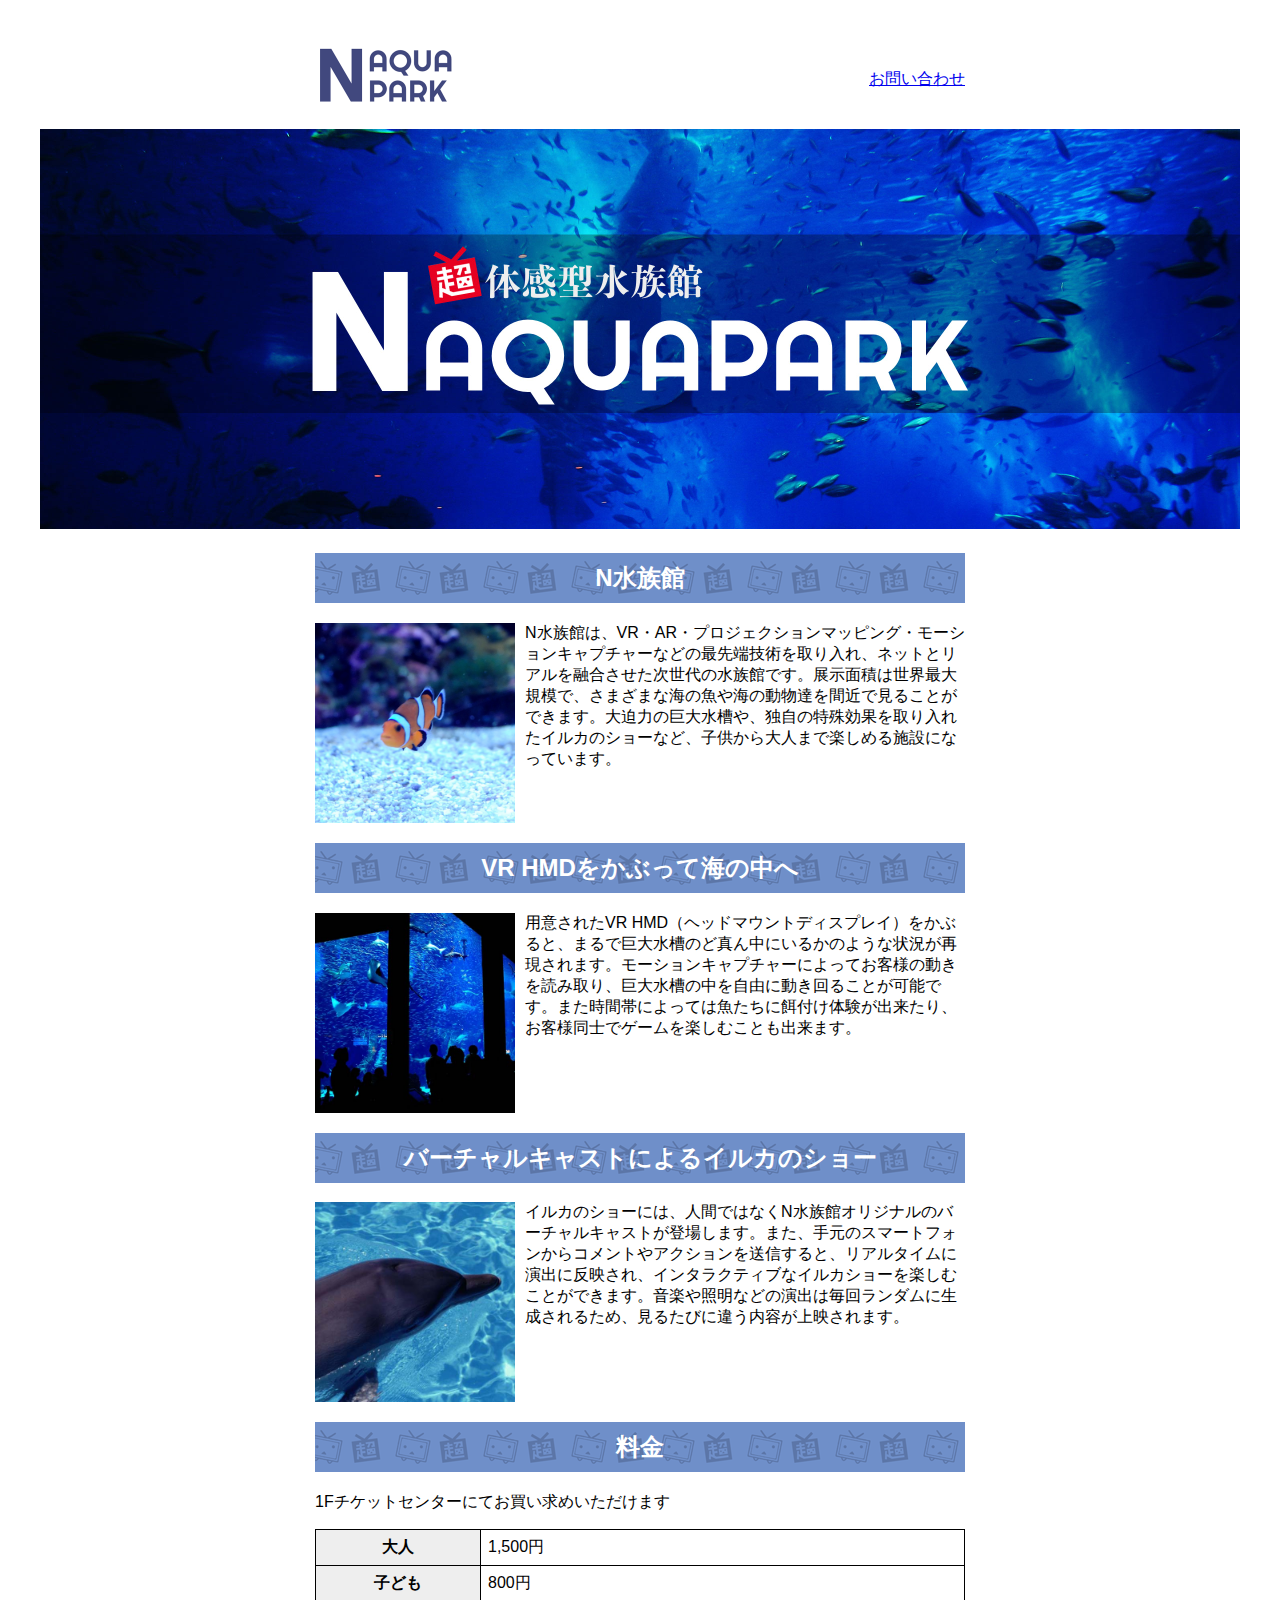
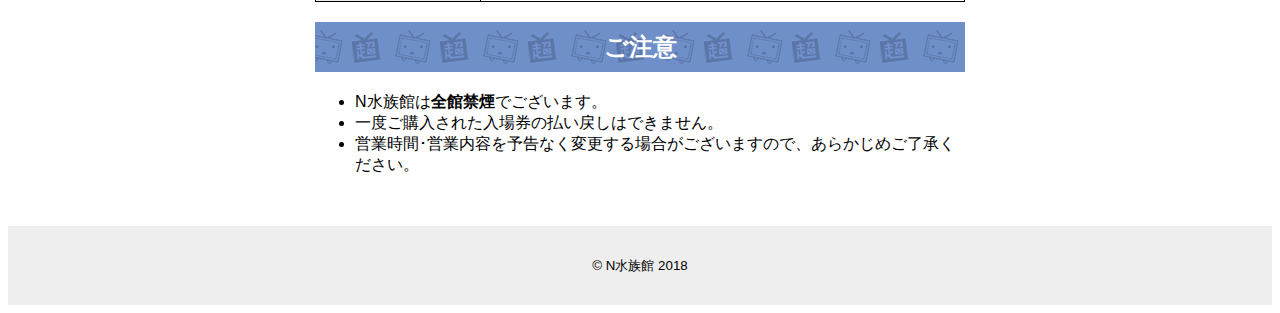
<file: index.html>
<!DOCTYPE html>
<html lang="ja">
<head>
  <meta charset="utf-8">
  <meta name="twitter:card" content="summary" />
　<meta property="og:url" content="https://ayahiro-inatsugu.github.io/assessment/assessment.html" />
　<meta property="og:title" content="N水族館" />
　<meta property="og:description" content="N予備校プログラミング入門コースで制作した、「N水族館」サイトです。" />
  <meta name="viewport" content="width=device-width, initial-scale=1.0">
  <meta http-equiv="X-UA-Compatible" content="ie=edge">
  <title>N水族館</title>
  <link rel="stylesheet" href="./style.css">
</head>
<body>

  <header>
    <div class="headerInner">
      <h1 class="logo"><img src="naqualogo.png" width="150" height="64" alt=""></h1>
      <nav class="globalNav">
        <a href="contact.html">お問い合わせ</a>
      </nav>
    </div>
  </header>

  <main>
    <div class="keyVisual">
      <img src="1.jpg" alt="N水族館" width="1200" height="400">
    </div>
    <div class="mainInner">
      <article>
        <section>
          <div class="aboutWrapper">
            <h2>N水族館</h2>
            <p class="clearfix"><img src="pic1.jpg" width="200" height="200">N水族館は、VR・AR・プロジェクションマッピング・モーションキャプチャーなどの最先端技術を取り入れ、ネットとリアルを融合させた次世代の水族館です。展示面積は世界最大規模で、さまざまな海の魚や海の動物達を間近で見ることができます。大迫力の巨大水槽や、独自の特殊効果を取り入れたイルカのショーなど、子供から大人まで楽しめる施設になっています。</p>
          </div>
        </section>
        <section>
          <div class="aboutWrapper">
            <h2>VR HMDをかぶって海の中へ</h2>
            <p class="clearfix"><img src="pic2.jpg" width="200" height="200">用意されたVR HMD（ヘッドマウントディスプレイ）をかぶると、まるで巨大水槽のど真ん中にいるかのような状況が再現されます。モーションキャプチャーによってお客様の動きを読み取り、巨大水槽の中を自由に動き回ることが可能です。また時間帯によっては魚たちに餌付け体験が出来たり、お客様同士でゲームを楽しむことも出来ます。</p>
          </div>
        </section>
        <section>
          <div class="aboutWrapper">
            <h2>バーチャルキャストによるイルカのショー</h2>
            <p class="clearfix"><img src="pic3.jpg" width="200" height="200">イルカのショーには、人間ではなくN水族館オリジナルのバーチャルキャストが登場します。また、手元のスマートフォンからコメントやアクションを送信すると、リアルタイムに演出に反映され、インタラクティブなイルカショーを楽しむことができます。音楽や照明などの演出は毎回ランダムに生成されるため、見るたびに違う内容が上映されます。
            </p>
          </div>
        </section>
      </article>
      <article>
        <div class="priceWrapper">
          <h2>料金</h2>
          <p>1Fチケットセンターにてお買い求めいただけます</p>
          <table>
            <tr>
              <th>大人</th>
              <td>1,500円</td>
            </tr>
            <tr>
              <th>子ども</th>
              <td>800円</td>
            </tr>
          </table>
        </div>
      </article>
      <article>
        <div class="noteWrapper">
          <h2>ご注意</h2>
          <ul>
            <li>N水族館は<strong>全館禁煙</strong>でございます。</li>
            <li>一度ご購入された入場券の払い戻しはできません。</li>
            <li>営業時間･営業内容を予告なく変更する場合がございますので、あらかじめご了承ください。</li>
          </ul>
        </div>
      </article>
    </div>
  </main>

  <footer>
    <div class="footerInner">
      <small>&copy; N水族館 2018</small>
    </div>
  </footer>
</body>
</html>
</file>
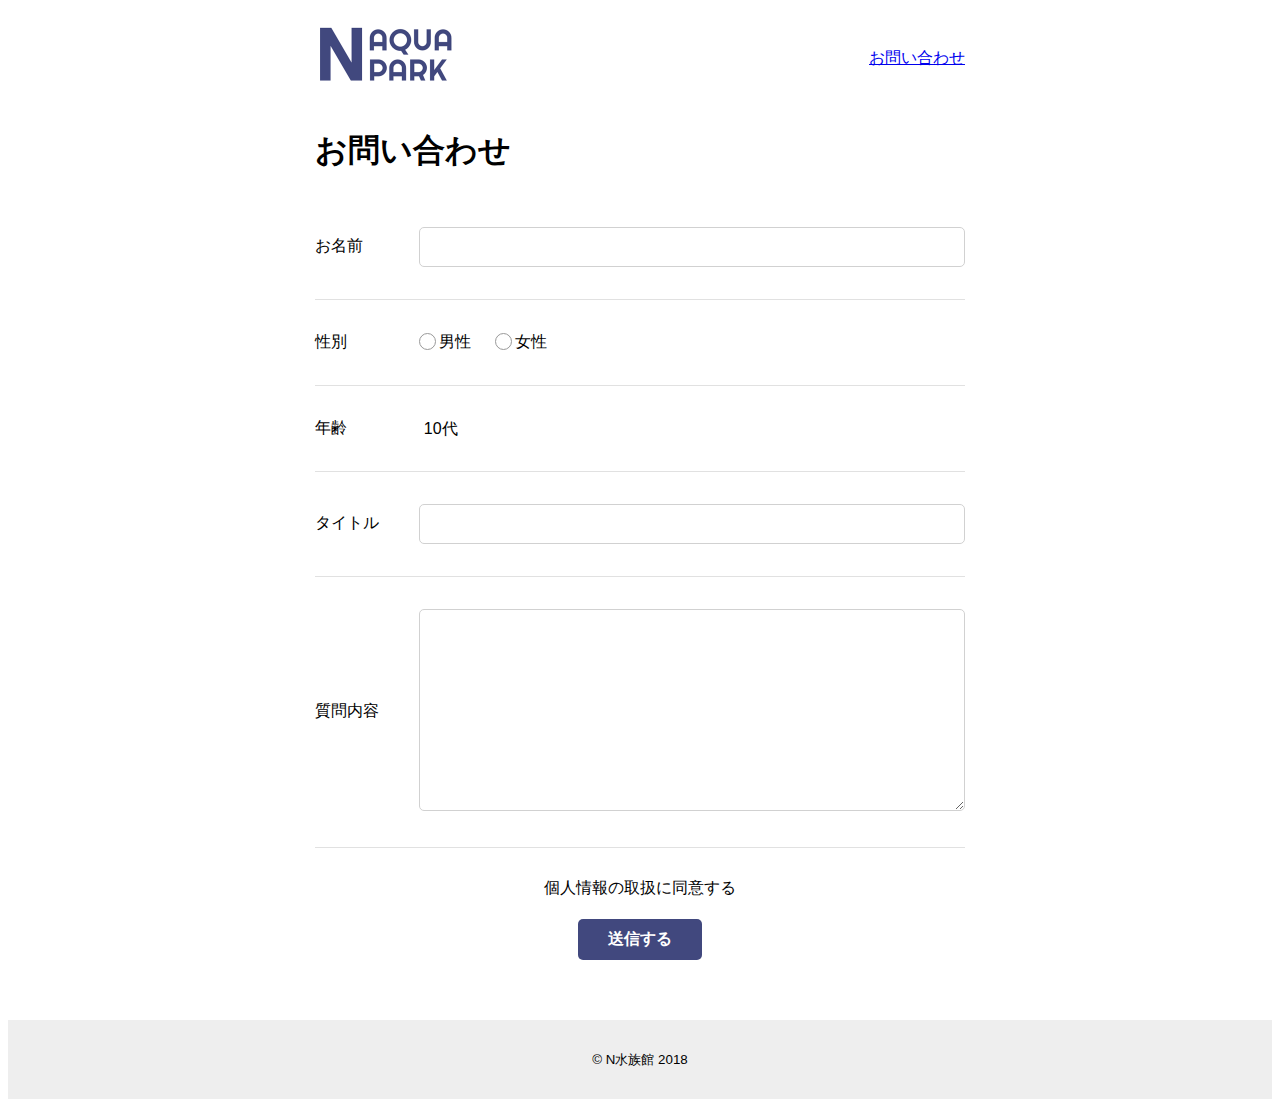
<file: contact.html>
<!DOCTYPE html>
<html lang="ja">
<head>
  <meta charset="utf-8">
  <meta name="viewport" content="width=device-width, initial-scale=1.0">
  <meta http-equiv="X-UA-Compatible" content="ie=edge">
  <title>N水族館</title>
  <link rel="stylesheet" href="./style.css">
</head>
<body>

  <header>
    <div class="headerInner">
      <h1 class="logo"><img src="naqualogo.png" width="150" height="64" alt=""></h1>
      <nav class="globalNav">
        <a href="contact.html">お問い合わせ</a>
      </nav>
    </div>
  </header>

  <main>
    <div class="contactForm">
    <h1>お問い合わせ</h1>
    </div>
    <form action="thanks.html">
      <table class="contactForm">
        <tr>
            <td><label for="name">お名前</label></td>
            <td><input type="text" name="name"></td>
        </tr>
        <tr>
            <td>性別</td>
            <td>
              <input type="radio" name="gender" id="male" value="male"><label for="male">男性</label>
              <input type="radio" name="gender" id="female" value="female"><label for="female">女性</label>
            </td>
        </tr>
        <tr>
            <td>年齢</td>
            <td>
              <div>
                <select name="age" id="">
                <option value="10">10代</option>
                <option value="20">20代</option>
                <option value="30">30代</option>
                <option value="40">40代</option>
                <option value="other">それ以上</option>
                </select>
              </div>
            </td>
        </tr>
        <tr>
          <td><label for="title">タイトル</label></td>
          <td><input type="text" name="title"></td>
        </tr>
        <tr>
          <td><label for="comment">質問内容</label></td>
          <td><textarea name="comment" id="" cols="30" rows="10"></textarea></td>
        </tr>
      </table>
      <div class="text-center">
        <input type="checkbox">個人情報の取扱に同意する
      </div>
      <div class="text-center">
        <input type="submit" value="送信する">
      </div>
    </form>
  </main>

  <footer>
    <div class="footerInner">
      <small>&copy; N水族館 2018</small>
    </div>
  </footer>
</body>
</html>
</file>
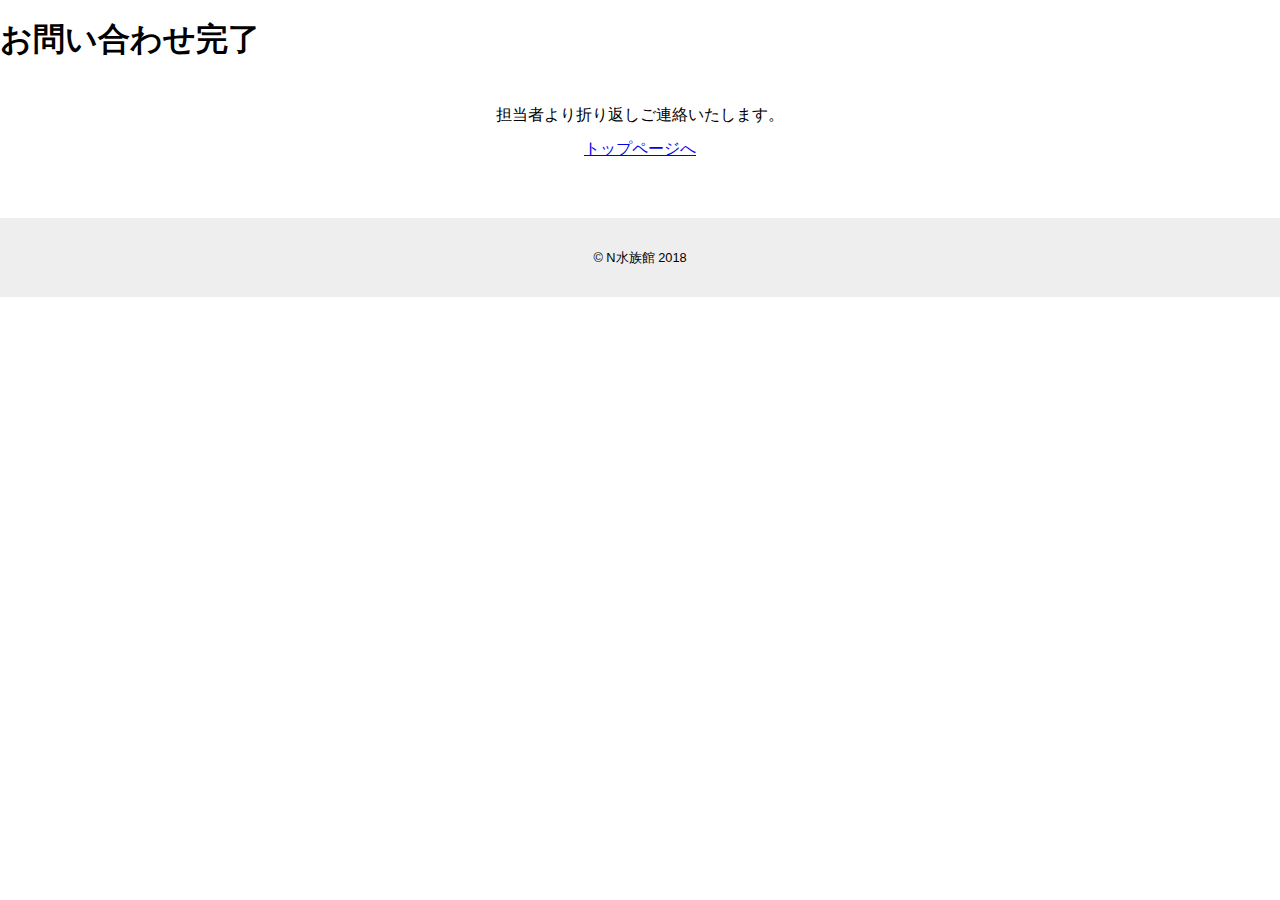
<file: thanks.html>
<!DOCTYPE html>
<html lang="ja">

<head>
    <meta charset="UTF-8">
    <meta http-equiv="X-UA-Compatible" content="IE=edge">
    <meta name="viewport" content="width=device-width, initial-scale=1.0">
    <title>N水族館</title>
    <link rel="stylesheet" href="./normalize.css">
    <link rel="stylesheet" href="./style.css">
</head>

<body>
    <header>
        
    </header>
    <main>
        <h1>お問い合わせ完了</h1>
  <div class="text-center">
    <p>担当者より折り返しご連絡いたします。</p>
    <a href="index.html">トップページへ</a>
  </div>
    </main>
    <footer>
        <div class="footerInner">
            <small>&copy; N水族館 2018</small>
        </div>
    </footer>
</body>

</html>
</file>
<file: style.css>
.headerInner{
    height: 100px;
    display: flex;
    justify-content: space-between;
    align-items: center;
}

footer{
    background: #eeeeee;
}

.footerInner{
    text-align: center;
    margin-top: 50px;
    padding: 30px;
}

.headerInner,
.mainInner{
    max-width: 650px;
    margin: auto;
    padding: 0 20px;
}

.keyVisual{
    text-align: center;
}

.priceWrapper table,
.priceWrapper th,
.priceWrapper td{
    border-collapse: collapse;
    border: 1px solid black;
}

.priceWrapper th,
.priceWrapper td{
    padding: 7px;
}

.priceWrapper table{
    width: 100%;
}

.priceWrapper th{
    width: 150px;
    background: #eee;
}

body{
    font-family: sans-serif;
}

.aboutWrapper img{
    float: left;
    margin-right: 10px;
}

.clearfix:after{
    content: "";
  display: block;
  clear: both
}

h2{
    background-image: url(niconico_bg_blue.png);
    line-height: 50px;
    padding: 0 15px;
    color: #fff;
    text-align: center;
  }

  .contactButton a:hover{
    background: orange;
  }

  .contactButton{
    text-align: center;
  }
  .contactButton a{
    background: skyblue;
    color: #fff;
    width:150px;
    height:50px;
    display:inline-block;
    border-radius: 5px;
    text-align: center;
    text-decoration: none;
    line-height: 50px;
    font-size: 24px;
    transition: 700ms;
  }

  .contactForm{
    width: 100%;
    max-width: 650px;
    margin: 0 auto 20px;
    border-spacing: 0;
  }

  .contactForm th,
  .contactForm td{
    padding: 2rem 0;
    border-bottom: 1px solid #e1e1e1;
  }

  .contactForm th{
    text-align: left;
    color: #606c76;
  }

  input[type="text"],textarea{
    background-color: transparent;
    border: 1px solid #d1d1d1;
    border-radius: 5px;
    box-shadow: none;
    box-sizing: border-box;
    min-height: 1rem;
    padding: 10px;
    width: 100%;
    font-size: 16px;
  }

  input[type="text"]::placeholder{
    color: #aaa;
  }

  input[type="text"]:focus,
textarea:focus{
  border-color: #41487e;
  outline: 0;
}

input[type="text"]::placeholder{
  transition: 300ms;
}

input[type="text"]:focus::placeholder{
  transform: translateX(30px);
  opacity: 0;
}

input[type="radio"]{
  display: none;
}

input[type="radio"] + label{
  padding-left: 20px;
  margin-right: 20px;
  position: relative;
}

input[type="radio"] + label:before{
  content: "";
  display: block;
  position: absolute;
  top: 0;
  left: 0;
  width: 15px;
  height: 15px;
  border: 1px solid #999;
  border-radius: 50%;
}

input[type="radio"]:checked + label:after{
  content: "";
  display: block;
  position: absolute;
  top: 4px;
  left: 4px;
  width: 9px;
  height: 9px;
  background: #41487e;
  border-radius: 50%;
}

input[type="checkbox"]{
  display: none;
}

input[type="checkbox"] + label{
  padding-left: 25px;
  position: relative;
}

input[type="checkbox"] + label:before{
  content: "";
  display: block;
  position: absolute;
  top: 0;
  left: 0;
  width: 15px;
  height: 15px;
  border: 1px solid #999;
}

input[type="checkbox"]:checked + label:after{
  content: "";
  display: block;
  position: absolute;
  top: -5px;
  left: 5px;
  width: 7px;
  height: 15px;
  transform: rotate(45deg);
  border-bottom: 3px solid #41487e;
  border-right: 3px solid #41487e;
}

.text-center{
  text-align: center;
  padding: 10px;
}

.selectBox{
  color: #41487e;
  border: solid 2px #41487e;
  border-radius: 5px;
  display: inline-block;
  position: relative;
}

.selectBox:after{
  position: absolute;
  right: 5px;
  top: 50%;
  transform: translateY(-25%);
  content: "";
  border-left: 5px solid transparent;
  border-right: 5px solid transparent;
  border-bottom: 5px solid transparent;
  border-top: 5px solid #41487e;
  z-index: -1;
}

select{
  padding: 2px 5px;
  border-radius: 0;
  outline: none;
  border: 0;
  background: transparent;
  background-image: none;
  box-shadow: none;
  -webkit-appearance: none;
  appearance: none;
  font-size: 16px;
}

input[type="submit"]{
  border-style:none;
  border-radius: 5px;
  padding: 10px 30px;
  background: #41487e;
  color: #fff;
  font-size: 16px;
  font-weight: bold;
  cursor: pointer;
  transition: 300ms;
}

input[type="submit"]:hover{
  background: #1f275e;
}
</file>
